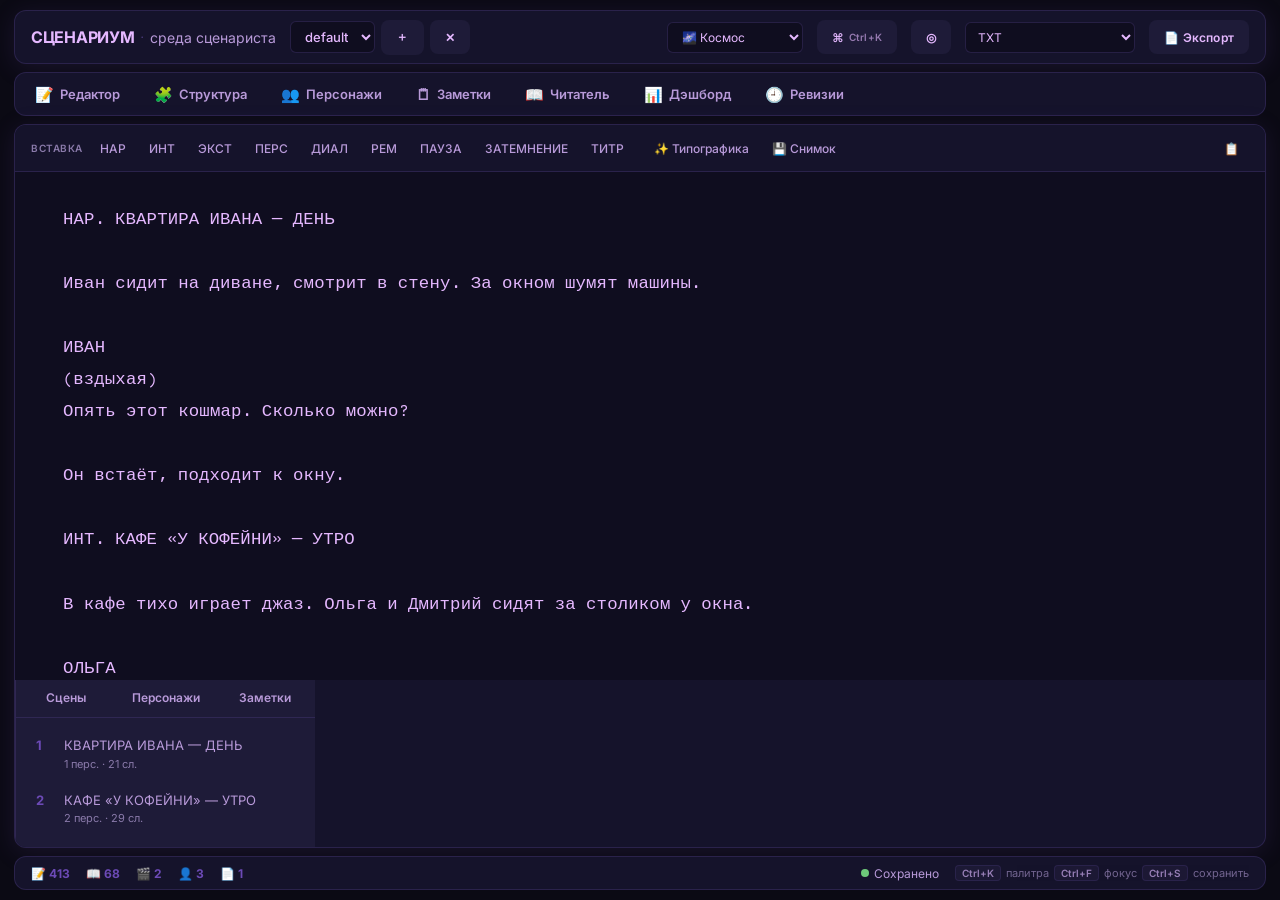
<file: index.html>
<!DOCTYPE html>
<html lang="ru" data-theme="cosmic">
<head>
    <meta charset="UTF-8" />
    <meta name="viewport" content="width=device-width, initial-scale=1.0" />
    <title>Storyphilium Pro | CINEPHILIUM FAMILY </title>
    <link rel="preconnect" href="https://fonts.googleapis.com" />
    <link rel="preconnect" href="https://fonts.gstatic.com" crossorigin />
    <link href="https://fonts.googleapis.com/css2?family=Courier+Prime:ital,wght@0,400;0,700;1,400;1,700&family=Inter:opsz,wght@14..32,400;14..32,500;14..32,600;14..32,700&display=swap" rel="stylesheet" />
    <link rel="stylesheet" href="css/styles.css" />
</head>
<body>
    <div id="app">
        <header class="topbar" id="topbar"></header>
        <nav class="main-nav" id="mainNav"></nav>
        <main class="view-host" id="view"></main>
        <footer class="statusbar" id="statusbar"></footer>
    </div>
    <div id="toast-host" class="toast-host"></div>
    <div id="modal-host" class="modal-host"></div>
    <div class="print-content" id="printContent"></div>
    <script type="module" src="js/main.js"></script>
</body>
</html>
</file>
<file: css/styles.css>
/* ============ RESET & BASE ============ */
*, *::before, *::after { box-sizing: border-box; margin: 0; padding: 0; }

:root {
    --font: 'Inter', -apple-system, BlinkMacSystemFont, 'Segoe UI', Roboto, sans-serif;
    --script-font: 'Courier Prime', 'Courier New', monospace;

    /* Radii */
    --radius: 12px;
    --radius-sm: 8px;
    --radius-xs: 6px;

    /* Transitions */
    --transition-fast: 0.15s ease;
    --transition: 0.2s ease;
    --transition-slow: 0.3s ease;

    /* Layout */
    --sidebar-width: 300px;
    --topbar-h: 54px;
    --nav-h: 44px;
    --status-h: 34px;

    /* Border tokens (decomposed) */
    --border-width: 1px;
    --border-color: rgba(74, 58, 122, 0.4);
    --border-light: var(--border-width) solid var(--border-color);

    /* Z-index scale */
    --z-sidebar: 50;
    --z-focus: 9999;
    --z-modal: 10000;
    --z-palette: 10001;
    --z-toast: 10002;

    /* Focus ring */
    --focus-ring: 3px solid var(--accent);
    --focus-offset: 2px;

    /* Contrast for text on accent backgrounds */
    --accent-contrast: #fff;
}

/* ============ THEMES ============ */
[data-theme="cosmic"] {
    color-scheme: dark;
    --bg-main: #0B0A14; --bg-surface: #15132B; --bg-card: #1E1B38;
    --bg-input: #0F0D1F; --bg-input-focus: #19163A;
    --accent: #6C4AB6; --accent-hover: #8A6CD4; --accent-border: #4A3A7A;
    --accent-light: #2A2250;
    --text-primary: #E5B8FF; --text-secondary: #B89AD9; --text-light: #8A7AAA;
    --ok: #6ec97a; --warn: #f0c040; --danger: #e88b8b;
    --shadow-soft: 0 4px 24px rgba(108, 74, 182, 0.15);
    --shadow-hover: 0 12px 40px rgba(108, 74, 182, 0.25);
    --shadow-accent: 0 2px 12px rgba(108, 74, 182, 0.2);
    --border-color: rgba(74, 58, 122, 0.4);
    --accent-contrast: #fff;
    --heat-0: #19163A; --heat-1: #3A2A6B; --heat-2: #6C4AB6; --heat-3: #8A6CD4; --heat-4: #B89AD9;
}

[data-theme="espresso"] {
    color-scheme: dark;
    --bg-main: #4A2C20; --bg-surface: #5C3A2B; --bg-card: #6E4533;
    --bg-input: #3D241A; --bg-input-focus: #553227;
    --accent: #B87333; --accent-hover: #CC8A4A; --accent-border: #8A5A3A;
    --accent-light: #5C3A2B;
    --text-primary: #F1DEC2; --text-secondary: #D4B89A; --text-light: #B2947A;
    --ok: #9ecf7a; --warn: #e0b84a; --danger: #d68b6b;
    --shadow-soft: 0 4px 24px rgba(184, 115, 51, 0.20);
    --shadow-hover: 0 12px 40px rgba(184, 115, 51, 0.30);
    --shadow-accent: 0 2px 12px rgba(184, 115, 51, 0.25);
    --border-color: rgba(138, 90, 58, 0.5);
    --accent-contrast: #0B0A14;
    --heat-0: #5C3A2B; --heat-1: #8A5A3A; --heat-2: #B87333; --heat-3: #CC8A4A; --heat-4: #E8A868;
}

[data-theme="neural-white"] {
    color-scheme: light;
    --bg-main: #F6F8FC; --bg-surface: #FFFFFF; --bg-card: #FFFFFF;
    --bg-input: #FFFFFF; --bg-input-focus: #FAFBFD;
    --accent: #5D8CFF; --accent-hover: #4A7AEE; --accent-border: #B0C8F0;
    --accent-light: #E3EBFA;
    --text-primary: #1A2330; --text-secondary: #3D4A5A; --text-light: #55637A;
    --ok: #4caf50; --warn: #f0a000; --danger: #e05050;
    --shadow-soft: 0 4px 24px rgba(93, 140, 255, 0.08);
    --shadow-hover: 0 12px 40px rgba(93, 140, 255, 0.14);
    --shadow-accent: 0 2px 12px rgba(93, 140, 255, 0.20);
    --border-color: rgba(176, 200, 240, 0.5);
    --accent-contrast: #0B0A14;
    --heat-0: #EDF1F9; --heat-1: #C9D9F4; --heat-2: #8DAEEA; --heat-3: #5D8CFF; --heat-4: #3D6EDF;
}

[data-theme="emerald"] {
    color-scheme: dark;
    --bg-main: #1A2A24; --bg-surface: #243A32; --bg-card: #2D4A3F;
    --bg-input: #16221E; --bg-input-focus: #20352C;
    --accent: #5ECC67; --accent-hover: #72E07A; --accent-border: #3A7A45;
    --accent-light: #2A4A35;
    --text-primary: #D4EAD0; --text-secondary: #A0C8A0; --text-light: #7AAA80;
    --ok: #5ECC67; --warn: #d0c050; --danger: #d08080;
    --shadow-soft: 0 4px 24px rgba(94, 204, 103, 0.15);
    --shadow-hover: 0 12px 40px rgba(94, 204, 103, 0.25);
    --shadow-accent: 0 2px 12px rgba(94, 204, 103, 0.25);
    --border-color: rgba(58, 122, 69, 0.4);
    --accent-contrast: #0B0A14;
    --heat-0: #243A32; --heat-1: #2D5A3F; --heat-2: #4A9A55; --heat-3: #5ECC67; --heat-4: #82E090;
}

[data-theme="neural-blue"] {
    color-scheme: light;
    --bg-main: #E8EDF8; --bg-surface: #F4F7FC; --bg-card: #FFFFFF;
    --bg-input: #FFFFFF; --bg-input-focus: #F0F4FA;
    --accent: #5D8CFF; --accent-hover: #4A7AEE; --accent-border: #A0BCE8;
    --accent-light: #DCE6F5;
    --text-primary: #1A2A40; --text-secondary: #3A5070; --text-light: #556B85;
    --ok: #4caf50; --warn: #f0a000; --danger: #e05050;
    --shadow-soft: 0 4px 24px rgba(93, 140, 255, 0.10);
    --shadow-hover: 0 12px 40px rgba(93, 140, 255, 0.18);
    --shadow-accent: 0 2px 12px rgba(93, 140, 255, 0.20);
    --border-color: rgba(160, 188, 232, 0.5);
    --accent-contrast: #0B0A14;
    --heat-0: #E1E8F5; --heat-1: #C0D0EE; --heat-2: #8DAEEA; --heat-3: #5D8CFF; --heat-4: #3D6EDF;
}

html, body { height: 100%; }
body {
    font-family: var(--font);
    background: var(--bg-main);
    color: var(--text-primary);
    overflow: hidden;
    transition: background var(--transition-slow), color var(--transition-slow);
}

/* ============ SCROLLBARS ============ */
::-webkit-scrollbar { width: 8px; height: 8px; }
::-webkit-scrollbar-track { background: transparent; }
::-webkit-scrollbar-thumb { background: var(--accent-border); border-radius: 20px; }
::-webkit-scrollbar-thumb:hover { background: var(--accent); }

* {
    scrollbar-width: thin;
    scrollbar-color: var(--accent-border) transparent;
}

/* ============ GLOBAL FOCUS VISIBLE ============ */
:where(
    button,
    .btn,
    a,
    .side-item,
    .scene-card,
    .char-card,
    .beat,
    .list-item,
    .p-cmd,
    input,
    select,
    textarea
):focus-visible {
    outline: var(--focus-ring);
    outline-offset: var(--focus-offset);
}

/* ============ FORM ELEMENT DEFAULTS ============ */
button, input, select, textarea { font: inherit; }
button { cursor: pointer; }

/* ============ APP SHELL ============ */
#app {
    height: 100dvh;
    display: flex;
    flex-direction: column;
    padding: 10px 14px 0;
    gap: 8px;
}

.topbar {
    height: var(--topbar-h);
    background: var(--bg-surface);
    border: var(--border-light);
    border-radius: var(--radius);
    box-shadow: var(--shadow-soft);
    display: flex;
    align-items: center;
    padding: 0 16px;
    gap: 14px;
    flex-shrink: 0;
}
.topbar .brand {
    display: flex; align-items: baseline; gap: 6px;
    font-weight: 700; white-space: nowrap;
}
.topbar .brand .story { font-size: 16px; letter-spacing: -0.3px; }
.topbar .brand .sep { color: var(--accent-border); font-weight: 300; }
.topbar .brand .family { font-size: 14px; font-weight: 400; color: var(--text-secondary); }
.topbar .spacer { flex: 1; }

.project-selector { display: flex; align-items: center; gap: 6px; }
.project-selector select {
    padding: 6px 10px; border-radius: var(--radius-xs);
    border: var(--border-light); background: var(--bg-input);
    color: var(--text-primary); font-size: 13px; font-weight: 500;
    max-width: 180px; cursor: pointer; outline: none;
}
.project-selector select:focus-visible {
    border-color: var(--accent);
    box-shadow: 0 0 0 3px color-mix(in srgb, var(--accent) 25%, transparent);
    outline: none;
}

/* ============ MAIN NAV ============ */
.main-nav {
    height: var(--nav-h);
    background: var(--bg-surface);
    border: var(--border-light);
    border-radius: var(--radius);
    display: flex;
    align-items: stretch;
    padding: 4px;
    gap: 2px;
    flex-shrink: 0;
    overflow-x: auto;
}
.main-nav button {
    flex: 0 0 auto;
    padding: 8px 16px;
    border: none;
    background: transparent;
    color: var(--text-secondary);
    font-size: 13px;
    font-weight: 600;
    border-radius: var(--radius-sm);
    display: flex; align-items: center; gap: 6px;
    transition:
        background-color var(--transition),
        color var(--transition);
    white-space: nowrap;
}
.main-nav button:hover { background: var(--accent-light); color: var(--text-primary); }
.main-nav button.is-active { background: var(--accent); color: var(--accent-contrast); }
.main-nav button .ico { font-size: 15px; }

/* ============ VIEW HOST ============ */
.view-host {
    flex: 1;
    min-height: 0;
    background: var(--bg-surface);
    border: var(--border-light);
    border-radius: var(--radius);
    overflow: hidden;
    box-shadow: var(--shadow-soft);
    display: flex;
}

/* ============ STATUSBAR ============ */
.statusbar {
    height: var(--status-h);
    background: var(--bg-surface);
    border: var(--border-light);
    border-radius: var(--radius);
    margin-bottom: 10px;
    display: flex;
    align-items: center;
    padding: 0 16px;
    font-size: 12px;
    color: var(--text-secondary);
    gap: 16px;
    flex-shrink: 0;
    flex-wrap: nowrap;
    overflow: hidden;
}
.statusbar .spacer { flex: 1; }
.statusbar .stat { display: flex; align-items: center; gap: 5px; white-space: nowrap; }
.statusbar .stat .num { font-weight: 700; color: var(--accent); }
.statusbar .dot {
    display: inline-block; width: 8px; height: 8px; border-radius: 50%;
    background: var(--ok);
}
.statusbar .dot.saving { background: var(--warn); animation: pulse 0.7s ease-in-out 3; }
.statusbar .dot.saved { background: var(--ok); }
@keyframes pulse {
    0%, 100% { transform: scale(1); opacity: 1; }
    50% { transform: scale(1.5); opacity: 0.5; }
}
.statusbar .hint { color: var(--text-light); opacity: 0.8; font-size: 11px; }
.statusbar kbd {
    background: var(--bg-card); padding: 1px 6px; border-radius: 4px;
    border: var(--border-light); font-size: 10px; font-weight: 600;
    color: var(--text-secondary); font-family: var(--font);
}

/* ============ BUTTONS ============ */
.btn {
    display: inline-flex; align-items: center; justify-content: center; gap: 5px;
    font-weight: 600; font-size: 12px; padding: 8px 14px;
    border: 1px solid transparent; border-radius: var(--radius-sm);
    white-space: nowrap; letter-spacing: 0.2px;
    background: var(--bg-card); color: var(--text-primary);
    min-height: 34px;
    transition:
        background-color var(--transition),
        border-color var(--transition),
        color var(--transition),
        transform var(--transition),
        box-shadow var(--transition);
}
.btn:hover { transform: translateY(-1px); }
.btn:active { transform: translateY(0); }
.btn--primary {
    background: var(--accent);
    color: var(--accent-contrast);
    box-shadow: var(--shadow-accent);
}
.btn--primary:hover { background: var(--accent-hover); }
.btn--secondary {
    background: var(--bg-card);
    color: var(--text-primary);
    border: var(--border-light);
}
.btn--secondary:hover { border-color: var(--accent); }
.btn--outline {
    background: transparent;
    color: var(--text-secondary);
    border: var(--border-light);
}
.btn--outline:hover {
    background: var(--bg-card);
    border-color: var(--accent);
    color: var(--text-primary);
}
.btn--danger {
    background: transparent;
    color: var(--danger);
    border: var(--border-light);
}
.btn--danger:hover {
    background: color-mix(in srgb, var(--danger) 12%, transparent);
    border-color: var(--danger);
}
.btn--sm { font-size: 11px; padding: 6px 10px; min-height: 30px; }
.btn--icon { padding: 8px 10px; min-width: 36px; }
.btn.is-active {
    background: var(--accent);
    color: var(--accent-contrast);
    border-color: var(--accent);
}

/* ============ FORM ELEMENTS ============ */
.input, .select, .textarea {
    padding: 8px 12px;
    border: var(--border-light);
    border-radius: var(--radius-xs);
    background: var(--bg-input);
    color: var(--text-primary);
    font-size: 13px;
    outline: none;
    transition:
        border-color var(--transition),
        background-color var(--transition),
        box-shadow var(--transition);
}
.input:focus-visible,
.select:focus-visible,
.textarea:focus-visible {
    border-color: var(--accent);
    background: var(--bg-input-focus);
    box-shadow: 0 0 0 3px color-mix(in srgb, var(--accent) 25%, transparent);
}
.textarea { resize: vertical; font-family: inherit; }

.field { display: flex; flex-direction: column; gap: 5px; }
.field label {
    font-size: 11px; text-transform: uppercase; letter-spacing: 0.5px;
    color: var(--text-light); font-weight: 600;
}

/* ============ CARDS / LISTS ============ */
.card {
    background: var(--bg-card);
    border: var(--border-light);
    border-radius: var(--radius-sm);
    padding: 14px 16px;
    transition:
        border-color var(--transition),
        transform var(--transition),
        box-shadow var(--transition);
}
.card:hover { border-color: var(--accent-border); }
.card .card-title { font-weight: 700; font-size: 14px; margin-bottom: 6px; }
.card .card-sub { font-size: 12px; color: var(--text-secondary); }

.list-item {
    padding: 10px 12px;
    border-radius: var(--radius-xs);
    border: var(--border-light);
    background: var(--bg-card);
    cursor: pointer;
    margin-bottom: 6px;
    transition:
        border-color var(--transition),
        transform var(--transition),
        background-color var(--transition);
}
.list-item:hover { border-color: var(--accent); transform: translateX(2px); }
.list-item.is-active { border-color: var(--accent); background: var(--accent-light); }

/* ============ VIEW LAYOUT ============ */
.view {
    flex: 1;
    display: flex;
    flex-direction: column;
    min-width: 0;
    min-height: 0;
}
.view-header {
    padding: 14px 20px;
    border-bottom: var(--border-light);
    display: flex; align-items: center; gap: 12px;
    flex-shrink: 0;
    flex-wrap: wrap;
}
.view-header h2 { font-size: 17px; font-weight: 700; }
.view-header .sub { font-size: 12px; color: var(--text-secondary); }
.view-header .spacer { flex: 1; }
.view-body {
    flex: 1;
    overflow: auto;
    padding: 16px 20px;
    min-height: 0;
}
.view-body.no-pad { padding: 0; }

/* ============ EDITOR VIEW ============ */
.editor-shell {
    position: relative;
    flex: 1;
    display: flex;
    min-height: 0;
    min-width: 0;
}
.editor-main {
    flex: 1;
    display: flex;
    flex-direction: column;
    min-width: 0;
    min-height: 0;
}
.editor-toolbar {
    display: flex; align-items: center; gap: 10px;
    padding: 8px 16px;
    border-bottom: var(--border-light);
    flex-wrap: wrap;
    flex-shrink: 0;
    background: var(--bg-surface);
}
.editor-toolbar .group { display: flex; gap: 3px; align-items: center; }
.editor-toolbar .group-label {
    font-size: 10px; text-transform: uppercase; letter-spacing: 0.5px;
    color: var(--text-light); font-weight: 600; margin-right: 4px;
}
.editor-toolbar .tbtn {
    background: transparent; border: none; padding: 6px 10px;
    border-radius: 6px; cursor: pointer; font-size: 12px; font-weight: 500;
    color: var(--text-secondary);
    min-height: 30px;
    transition:
        background-color var(--transition),
        color var(--transition);
}
.editor-toolbar .tbtn:hover { background: var(--accent-light); color: var(--text-primary); }
.editor-toolbar .tbtn.is-active { background: var(--accent); color: var(--accent-contrast); }
.editor-toolbar .spacer { flex: 1; }

.script-area {
    flex: 1; width: 100%;
    padding: clamp(1.4rem, 4vw, 2rem) clamp(1.2rem, 5vw, 3rem);
    font-family: var(--script-font);
    font-size: clamp(12pt, 1.6vw, 13pt);
    line-height: 1.85;
    color: var(--text-primary);
    background: var(--bg-input);
    border: none;
    outline: none;
    resize: none;
    letter-spacing: 0.15px;
    tab-size: 4;
    transition:
        background-color var(--transition-slow),
        padding var(--transition-slow),
        font-size var(--transition-slow);
}
.script-area:focus { background: var(--bg-input-focus); }
.script-area::placeholder {
    color: var(--text-light);
    opacity: 0.5;
    font-family: var(--font);
    font-size: 14px;
}

/* Editor sidebar */
.editor-side {
    width: var(--sidebar-width);
    background: var(--bg-card);
    border-left: var(--border-light);
    display: flex; flex-direction: column;
    flex-shrink: 0; overflow: hidden;
    transition:
        width var(--transition-slow),
        opacity var(--transition-slow);
}
.editor-side.closed {
    width: 0;
    opacity: 0;
    visibility: hidden;
    pointer-events: none;
    border-left: none;
}
.editor-side .side-tabs { display: flex; border-bottom: var(--border-light); }
.editor-side .side-tabs button {
    flex: 1; padding: 10px 0; background: none; border: none;
    font-size: 12px; font-weight: 600; color: var(--text-secondary);
    border-bottom: 2px solid transparent;
    transition:
        color var(--transition),
        background-color var(--transition),
        border-color var(--transition);
}
.editor-side .side-tabs button.is-active {
    color: var(--accent);
    border-bottom-color: var(--accent);
}
.editor-side .side-tabs button:hover { color: var(--text-primary); background: var(--bg-main); }
.editor-side .side-body { flex: 1; overflow-y: auto; padding: 10px; }
.editor-side .side-empty {
    padding: 24px 12px;
    color: var(--text-light);
    font-size: 13px;
    text-align: center;
}

.side-item {
    padding: 9px 10px;
    border-radius: var(--radius-xs);
    cursor: pointer;
    font-size: 13px;
    line-height: 1.35;
    color: var(--text-secondary);
    margin-bottom: 2px;
    transition:
        background-color var(--transition),
        color var(--transition);
}
.side-item:hover { background: var(--bg-main); color: var(--text-primary); }
.side-item .num {
    display: inline-block; min-width: 22px;
    font-weight: 700; color: var(--accent); margin-right: 6px;
}
.side-item .desc {
    display: block; font-size: 11px; color: var(--text-light);
    margin-left: 28px; margin-top: 2px;
    white-space: nowrap; overflow: hidden; text-overflow: ellipsis;
}

/* ============ MODAL / TOAST ============ */
.modal-host, .toast-host {
    position: fixed; inset: 0; pointer-events: none;
}
.modal-host {
    z-index: var(--z-modal);
    display: none;
}
.modal-host.open {
    display: flex;
    align-items: center;
    justify-content: center;
    pointer-events: auto;
    background: rgba(0, 0, 0, 0.55);
}
.toast-host {
    inset: auto 20px 20px auto;
    z-index: var(--z-toast);
}

.modal {
    background: var(--bg-surface);
    border: var(--border-light);
    border-radius: var(--radius);
    box-shadow: var(--shadow-hover);
    min-width: 420px;
    max-width: 90vw;
    max-height: 85vh;
    display: flex;
    flex-direction: column;
    overflow: hidden;
    animation: modalIn var(--transition);
    will-change: transform, opacity;
}
@keyframes modalIn {
    from { opacity: 0; transform: translateY(-12px) scale(0.98); }
}
.modal-head {
    padding: 14px 20px;
    border-bottom: var(--border-light);
    display: flex;
    align-items: center;
    gap: 10px;
    font-size: 15px;
    font-weight: 700;
}
.modal-head .spacer { flex: 1; }
.modal-body {
    padding: 18px 20px;
    overflow-y: auto;
    display: flex;
    flex-direction: column;
    gap: 12px;
}
.modal-foot {
    padding: 12px 20px;
    border-top: var(--border-light);
    display: flex;
    gap: 8px;
    justify-content: flex-end;
}

.toast {
    background: var(--bg-surface);
    border: var(--border-light);
    border-left: 3px solid var(--accent);
    border-radius: var(--radius-sm);
    padding: 10px 16px;
    margin-top: 8px;
    box-shadow: var(--shadow-hover);
    font-size: 13px;
    color: var(--text-primary);
    pointer-events: auto;
    animation: toastIn 0.25s ease;
    max-width: 340px;
    will-change: transform, opacity;
}
.toast--ok { border-left-color: var(--ok); }
.toast--warn { border-left-color: var(--warn); }
.toast--err { border-left-color: var(--danger); }
@keyframes toastIn {
    from { opacity: 0; transform: translateX(20px); }
}

/* ============ STRUCTURE VIEW ============ */
.struct-grid {
    display: grid;
    grid-template-columns: 1fr 1fr;
    gap: 16px;
}
@media (max-width: 1100px) {
    .struct-grid { grid-template-columns: 1fr; }
}

.acts-list { display: flex; flex-direction: column; gap: 8px; }
.act-block {
    background: var(--bg-card);
    border: var(--border-light);
    border-radius: var(--radius-sm);
    padding: 12px 14px;
}
.act-block .act-head {
    display: flex; align-items: center; gap: 10px; margin-bottom: 8px;
}
.act-block .act-name { font-weight: 700; font-size: 14px; }
.act-block .act-badge {
    font-size: 10px; font-weight: 700; text-transform: uppercase;
    background: var(--accent-light); color: var(--text-primary);
    padding: 2px 8px; border-radius: 10px;
}

.beats-list { display: flex; flex-direction: column; gap: 4px; }
.beat {
    padding: 8px 10px;
    border-radius: var(--radius-xs);
    background: var(--bg-main);
    border-left: 3px solid var(--accent-border);
    font-size: 12px;
    cursor: pointer;
    display: flex;
    align-items: flex-start;
    gap: 8px;
    transition:
        border-color var(--transition),
        transform var(--transition);
}
.beat:hover { border-left-color: var(--accent); transform: translateX(2px); }
.beat .beat-title { font-weight: 600; color: var(--text-primary); }
.beat .beat-desc { color: var(--text-secondary); margin-top: 2px; font-size: 11px; }
.beat .beat-link {
    margin-left: auto; font-size: 10px; color: var(--text-primary);
    background: var(--accent-light); padding: 1px 6px; border-radius: 8px;
}

.cards-grid {
    display: grid;
    grid-template-columns: repeat(auto-fill, minmax(min(220px, 100%), 1fr));
    gap: 12px;
}
.scene-card {
    background: var(--bg-card);
    border: var(--border-light);
    border-radius: var(--radius-sm);
    padding: 12px;
    cursor: pointer;
    display: flex;
    flex-direction: column;
    gap: 6px;
    min-height: 140px;
    position: relative;
    transition:
        border-color var(--transition),
        transform var(--transition);
}
.scene-card:hover { border-color: var(--accent); transform: translateY(-2px); }
.scene-card .sc-num {
    font-size: 10px; font-weight: 700;
    color: var(--text-primary);
    background: var(--accent-light);
    padding: 2px 8px; border-radius: 8px;
    align-self: flex-start;
}
.scene-card .sc-title { font-weight: 700; font-size: 13px; line-height: 1.3; }
.scene-card .sc-meta { font-size: 11px; color: var(--text-light); }
.scene-card .sc-purpose {
    font-size: 11px; color: var(--text-secondary); margin-top: auto;
    padding-top: 6px; border-top: 1px dashed var(--accent-border);
}
.scene-card .sc-chips { display: flex; flex-wrap: wrap; gap: 3px; }
.scene-card .chip {
    font-size: 10px; padding: 1px 6px; border-radius: 8px;
    background: var(--accent-light); color: var(--text-secondary);
}

/* ============ CHARACTERS VIEW ============ */
.char-grid {
    display: grid;
    grid-template-columns: repeat(auto-fill, minmax(min(280px, 100%), 1fr));
    gap: 14px;
}
.char-card {
    background: var(--bg-card);
    border: var(--border-light);
    border-radius: var(--radius-sm);
    padding: 16px;
    cursor: pointer;
    border-top: 3px solid var(--accent);
    transition:
        transform var(--transition),
        box-shadow var(--transition);
}
.char-card:hover {
    transform: translateY(-2px);
    box-shadow: var(--shadow-soft);
}
.char-card .char-name { font-weight: 700; font-size: 16px; margin-bottom: 2px; }
.char-card .char-role {
    font-size: 11px; color: var(--accent);
    text-transform: uppercase; letter-spacing: 0.5px; margin-bottom: 10px;
}
.char-card .char-row {
    font-size: 12px; color: var(--text-secondary); margin-bottom: 4px;
}
.char-card .char-row b { color: var(--text-primary); font-weight: 600; }
.char-card .char-stats {
    margin-top: 10px; padding-top: 8px;
    border-top: 1px dashed var(--accent-border);
    display: flex; gap: 12px;
    font-size: 11px; color: var(--text-light);
}
.char-card .char-stats .num { font-weight: 700; color: var(--accent); }

/* ============ READER VIEW ============ */
.reader-wrap {
    flex: 1; overflow-y: auto;
    padding: 30px 20px 60px;
    display: flex; justify-content: center;
}
.reader-page {
    background: #f8f5ef; color: #1a1a1a;
    max-width: 780px; width: 100%;
    padding: clamp(30px, 5vw, 60px) clamp(24px, 6vw, 70px);
    box-shadow: 0 8px 40px rgba(0, 0, 0, 0.25);
    border-radius: 4px;
    font-family: 'Courier Prime', monospace;
    line-height: 1.6;
    font-size: clamp(12pt, 1.5vw, 13pt);
}
.reader-page.hide-page-style {
    box-shadow: none; background: transparent; color: var(--text-primary);
}
.reader-page .r-scene {
    font-weight: 700; text-transform: uppercase; letter-spacing: 1px;
    margin: 26px 0 12px; padding-bottom: 4px;
    border-bottom: 1px solid rgba(0, 0, 0, 0.15);
}
.reader-page.hide-page-style .r-scene { border-color: var(--accent-border); }
.reader-page .r-action { margin: 8px 0; }
.reader-page .r-char {
    font-weight: 700; text-transform: uppercase; letter-spacing: 2px;
    margin: 16px 0 2px; padding-left: clamp(20%, 35%, 35%);
}
.reader-page .r-paren {
    font-style: italic;
    padding-left: clamp(15%, 28%, 28%);
    color: #5a4a3a;
    font-size: 0.95em;
}
.reader-page.hide-page-style .r-paren { color: var(--text-secondary); }
.reader-page .r-dialogue {
    padding-left: clamp(12%, 25%, 25%);
    padding-right: clamp(8%, 20%, 20%);
    margin: 2px 0 8px;
}
.reader-page .r-empty { height: 12px; }
.reader-controls {
    padding: 8px 20px;
    border-bottom: var(--border-light);
    display: flex; align-items: center; gap: 12px;
    flex-wrap: wrap; flex-shrink: 0;
}

/* ============ NOTES VIEW ============ */
.note-item {
    background: var(--bg-card);
    border: var(--border-light);
    border-left: 3px solid var(--warn);
    border-radius: var(--radius-xs);
    padding: 12px 14px;
    margin-bottom: 8px;
    display: flex;
    flex-direction: column;
    gap: 6px;
}
.note-item.resolved { opacity: 0.55; border-left-color: var(--ok); }
.note-item .note-anchor {
    font-size: 11px; color: var(--text-light);
    font-style: italic;
    overflow: hidden; text-overflow: ellipsis; white-space: nowrap;
}
.note-item .note-text { font-size: 13px; }
.note-item .note-actions { display: flex; gap: 6px; margin-top: 4px; }

/* ============ DASHBOARD ============ */
.dash-grid {
    display: grid;
    grid-template-columns: repeat(auto-fit, minmax(min(220px, 100%), 1fr));
    gap: 14px;
    margin-bottom: 20px;
}
.metric {
    background: var(--bg-card);
    border: var(--border-light);
    border-radius: var(--radius-sm);
    padding: 16px 18px;
    display: flex; flex-direction: column; gap: 4px;
}
.metric .metric-label {
    font-size: 11px; text-transform: uppercase; letter-spacing: 0.6px;
    color: var(--text-light); font-weight: 600;
}
.metric .metric-value {
    font-size: 26px; font-weight: 700; color: var(--text-primary);
    font-variant-numeric: tabular-nums;
}
.metric .metric-sub { font-size: 12px; color: var(--text-secondary); }
.metric.is-hot .metric-value { color: var(--accent); }

.goal-ring { display: flex; align-items: center; gap: 14px; }
.goal-ring svg { transform: rotate(-90deg); }
.goal-ring .ring-bg { fill: none; stroke: var(--bg-main); stroke-width: 10; }
.goal-ring .ring-fg {
    fill: none; stroke: var(--accent); stroke-width: 10;
    stroke-linecap: round;
    transition: stroke-dashoffset 0.5s ease;
}

.heatmap {
    display: grid;
    grid-template-columns: repeat(auto-fit, minmax(14px, 1fr));
    grid-auto-rows: 18px;
    gap: 3px;
    max-width: 460px;
}
.heatmap .cell {
    background: var(--heat-0);
    border-radius: 3px;
    cursor: help;
    transition: background-color var(--transition);
}
.heatmap .cell.h1 { background: var(--heat-1); }
.heatmap .cell.h2 { background: var(--heat-2); }
.heatmap .cell.h3 { background: var(--heat-3); }
.heatmap .cell.h4 { background: var(--heat-4); }
.heatmap-legend {
    display: flex; align-items: center; gap: 6px;
    font-size: 11px; color: var(--text-light); margin-top: 8px;
}

.pomodoro {
    display: flex; flex-direction: column; align-items: center; gap: 10px;
    padding: 20px;
    background: var(--bg-card);
    border: var(--border-light);
    border-radius: var(--radius-sm);
}
.pomodoro .p-time {
    font-size: 44px; font-weight: 700;
    font-variant-numeric: tabular-nums;
    color: var(--accent); letter-spacing: -1px;
}
.pomodoro .p-mode {
    font-size: 12px; text-transform: uppercase; letter-spacing: 1px;
    color: var(--text-secondary);
}
.pomodoro .p-actions { display: flex; gap: 8px; }

/* Stats bars */
.stat-row {
    display: grid;
    grid-template-columns: minmax(80px, 130px) 1fr minmax(48px, 70px);
    gap: 10px;
    align-items: center;
    font-size: 12px;
    padding: 4px 0;
}
.stat-row .label {
    color: var(--text-secondary);
    white-space: nowrap; overflow: hidden; text-overflow: ellipsis;
}
.stat-row .bar {
    height: 12px; background: var(--bg-main);
    border-radius: 6px; overflow: hidden;
    position: relative;
}
.stat-row .bar > span {
    display: block;
    height: 100%;
    background: var(--accent);
    border-radius: 6px;
    transform-origin: left center;
    transition: transform 0.4s ease;
    transform: scaleX(var(--fill, 0));
}
.stat-row .val {
    text-align: right; font-weight: 700;
    color: var(--accent);
    font-variant-numeric: tabular-nums;
}

/* ============ VERSIONS ============ */
.version-item {
    background: var(--bg-card);
    border: var(--border-light);
    border-radius: var(--radius-xs);
    padding: 12px 14px;
    margin-bottom: 8px;
    display: flex; align-items: center; gap: 12px;
}
.version-item .v-info { flex: 1; min-width: 0; }
.version-item .v-name { font-weight: 600; font-size: 13px; }
.version-item .v-meta { font-size: 11px; color: var(--text-light); margin-top: 2px; }
.version-item .v-actions { display: flex; gap: 6px; }
.version-item.auto .v-name::before { content: "⏱ "; opacity: 0.6; }

/* ============ COMMAND PALETTE ============ */
.palette-host {
    position: fixed; inset: 0;
    z-index: var(--z-palette);
    background: rgba(0, 0, 0, 0.6);
    display: flex; justify-content: center;
    padding-top: 12vh;
}
.palette {
    width: 560px; max-width: 90vw;
    background: var(--bg-surface);
    border: var(--border-light);
    border-radius: var(--radius);
    box-shadow: 0 24px 60px rgba(0, 0, 0, 0.5);
    overflow: hidden;
    display: flex; flex-direction: column;
    max-height: 65vh;
    animation: modalIn var(--transition-fast);
    will-change: transform, opacity;
}
.palette input {
    border: none; background: transparent;
    padding: 16px 20px;
    font-size: 16px; color: var(--text-primary); outline: none;
    border-bottom: var(--border-light);
}
.palette .p-list { overflow-y: auto; padding: 6px; }
.palette .p-cmd {
    padding: 10px 14px;
    border-radius: var(--radius-xs);
    display: flex; align-items: center; gap: 10px;
    cursor: pointer; font-size: 13px;
    color: var(--text-secondary);
}
.palette .p-cmd:hover,
.palette .p-cmd.selected {
    background: var(--accent-light);
    color: var(--text-primary);
}
.palette .p-cmd .p-ico { font-size: 15px; width: 20px; text-align: center; }
.palette .p-cmd .p-hint {
    margin-left: auto; font-size: 11px; color: var(--text-light);
}
.palette .p-empty {
    padding: 20px; text-align: center;
    color: var(--text-light); font-size: 13px;
}

/* ============ FOCUS MODE ============ */
body.focus-mode .topbar,
body.focus-mode .main-nav,
body.focus-mode .statusbar,
body.focus-mode .editor-toolbar {
    display: none;
}
body.focus-mode .editor-side {
    width: 0;
    opacity: 0;
    visibility: hidden;
    pointer-events: none;
    border-left: none;
}
body.focus-mode #app { padding: 10px; }
body.focus-mode .view-host { border-radius: var(--radius); }
body.focus-mode .script-area {
    padding: clamp(1.4rem, 5vw, 2rem) clamp(1.4rem, 6vw, 3rem);
    font-size: clamp(13pt, 1.8vw, 15pt);
}

.exit-focus-btn {
    position: fixed; top: 20px; right: 20px;
    z-index: var(--z-focus);
    background: var(--accent); color: var(--accent-contrast);
    border: none; border-radius: var(--radius-sm);
    padding: 10px 20px; font-size: 14px; font-weight: 600;
    cursor: pointer;
    box-shadow: 0 4px 24px rgba(0, 0, 0, 0.4);
    opacity: 0; pointer-events: none;
    display: flex; align-items: center; gap: 8px;
    transform: translateY(-10px);
    transition:
        opacity var(--transition-slow),
        transform var(--transition-slow),
        background-color var(--transition);
    will-change: transform, opacity;
}
.exit-focus-btn.visible {
    opacity: 1;
    pointer-events: all;
    transform: translateY(0);
}
.exit-focus-btn:hover {
    background: var(--accent-hover);
    transform: translateY(-2px) scale(1.02);
}

/* ============ EMPTY STATE ============ */
.empty-state {
    padding: 60px 20px;
    text-align: center;
    color: var(--text-light);
    display: flex; flex-direction: column;
    align-items: center; gap: 10px;
}
.empty-state .es-ico { font-size: 44px; opacity: 0.5; }
.empty-state .es-title {
    font-size: 16px; font-weight: 600; color: var(--text-secondary);
}
.empty-state .es-hint {
    font-size: 13px; max-width: 380px; line-height: 1.5;
}

/* ============ PRINT ============ */
.print-content { display: none; }
@media print {
    body {
        background: #fff; padding: 0; margin: 0; overflow: visible;
    }
    #app, .toast-host, .modal-host, .exit-focus-btn { display: none !important; }
    .print-content {
        display: block !important;
        white-space: pre-wrap;
        font-family: 'Courier Prime', monospace;
        font-size: 12pt;
        padding: 2cm 2.5cm;
        line-height: 1.55;
        color: #000;
    }
}

/* ============ RESPONSIVE ============ */
@media (max-width: 900px) {
    .topbar { padding: 0 10px; gap: 8px; }
    .topbar .brand .family { display: none; }
    :root { --sidebar-width: 240px; }
    .script-area { padding: 1cm 1.2cm; font-size: 12pt; }
    .reader-page { padding: 40px 30px; }
}

@media (max-width: 600px) {
    #app { padding: 6px 6px 0; }
    .main-nav button { padding: 6px 10px; font-size: 12px; }
    .main-nav button .label { display: none; }
    .statusbar { overflow-x: auto; }
    .statusbar .hint { display: none; }
    .modal { min-width: unset; width: 92vw; }

    /* Mobile sidebar: slide-in from the right */
    :root { --sidebar-width: min(85vw, 300px); }

    .editor-side {
        position: absolute;
        inset-block: 0;
        inset-inline-end: 0;
        width: var(--sidebar-width);
        transform: translateX(100%);
        box-shadow: -8px 0 24px rgba(0, 0, 0, 0.4);
        z-index: var(--z-sidebar);
        transition:
            transform var(--transition-slow),
            opacity var(--transition-slow);
    }
    .editor-side:not(.closed) { transform: translateX(0); }
    .editor-side.closed {
        width: var(--sidebar-width);
        opacity: 0;
        visibility: hidden;
        pointer-events: none;
        transform: translateX(100%);
    }

    .script-area { padding: 0.8rem; font-size: 11pt; }
    .reader-page { padding: 24px 16px; font-size: 11pt; }
}

/* ============ REDUCED MOTION ============ */
@media (prefers-reduced-motion: reduce) {
    *, *::before, *::after {
        animation-duration: 0.01ms !important;
        animation-iteration-count: 1 !important;
        transition-duration: 0.01ms !important;
        scroll-behavior: auto !important;
    }
}
</file>
